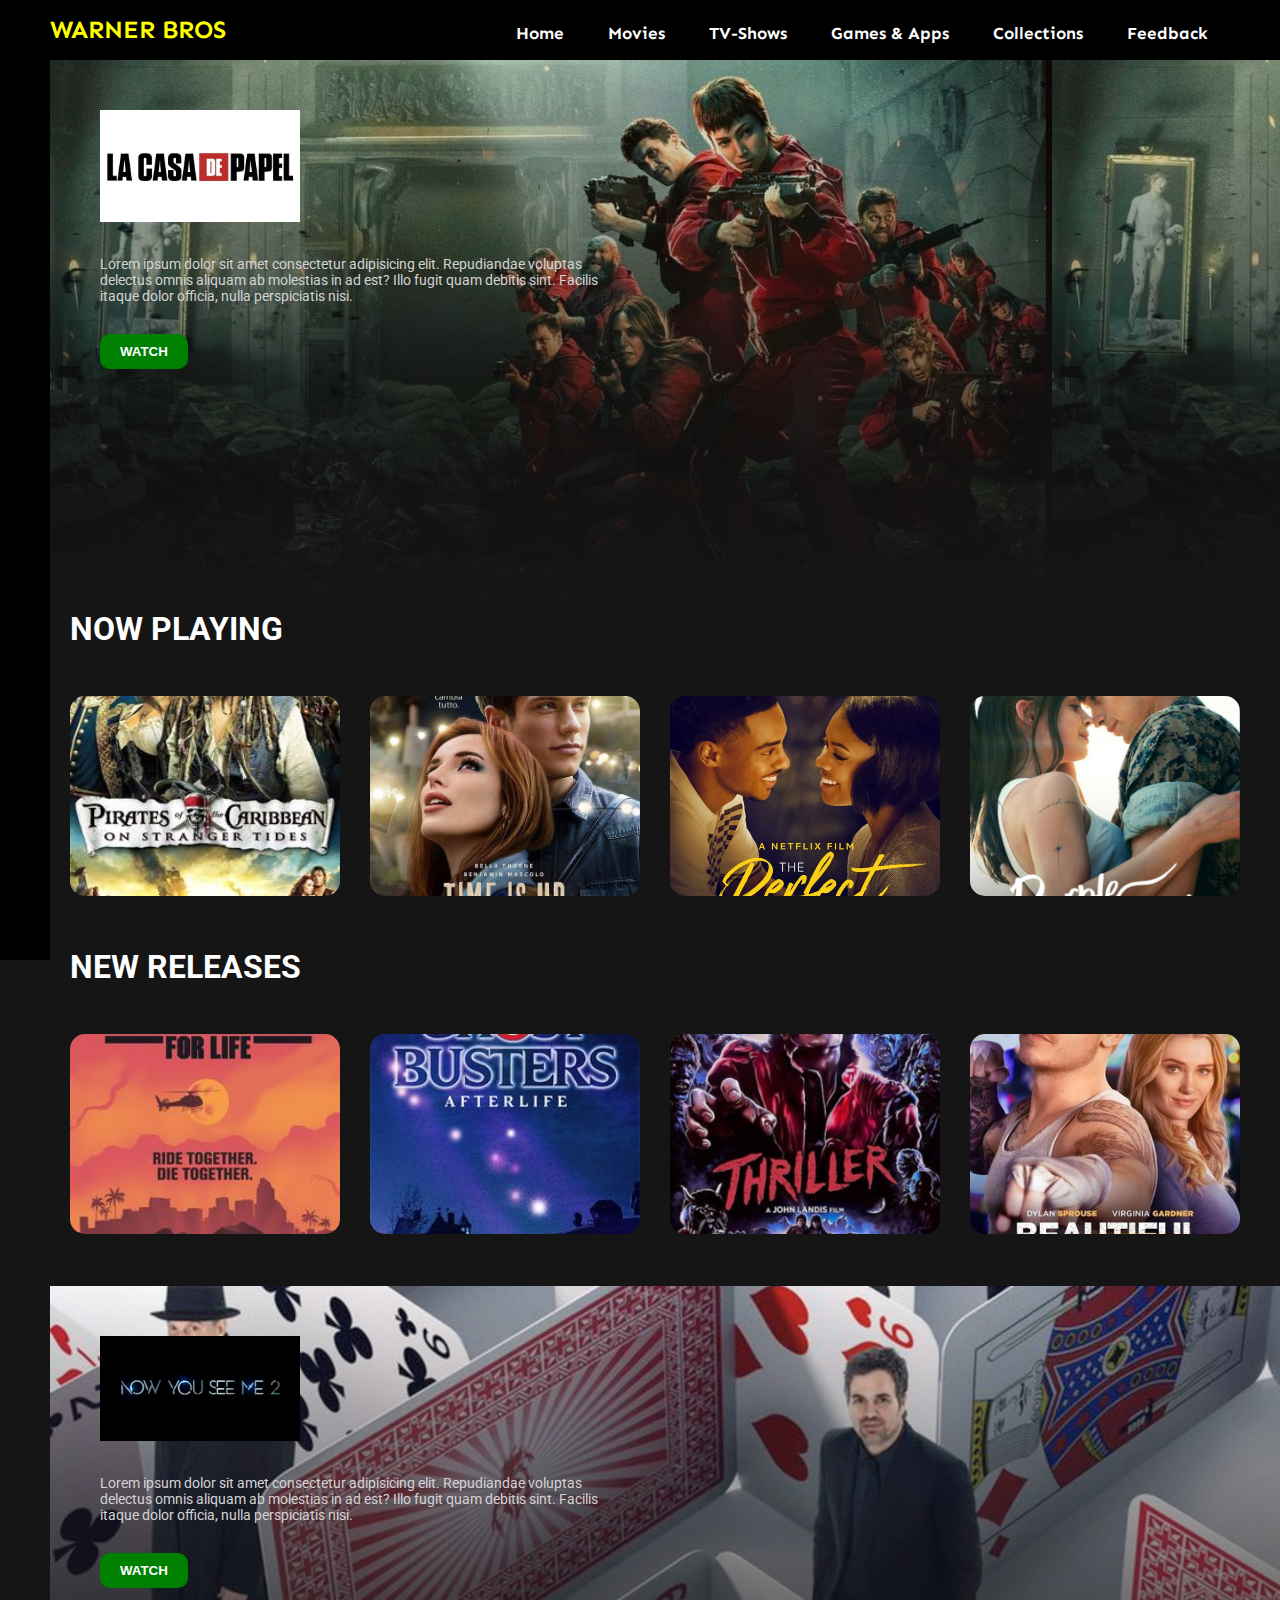
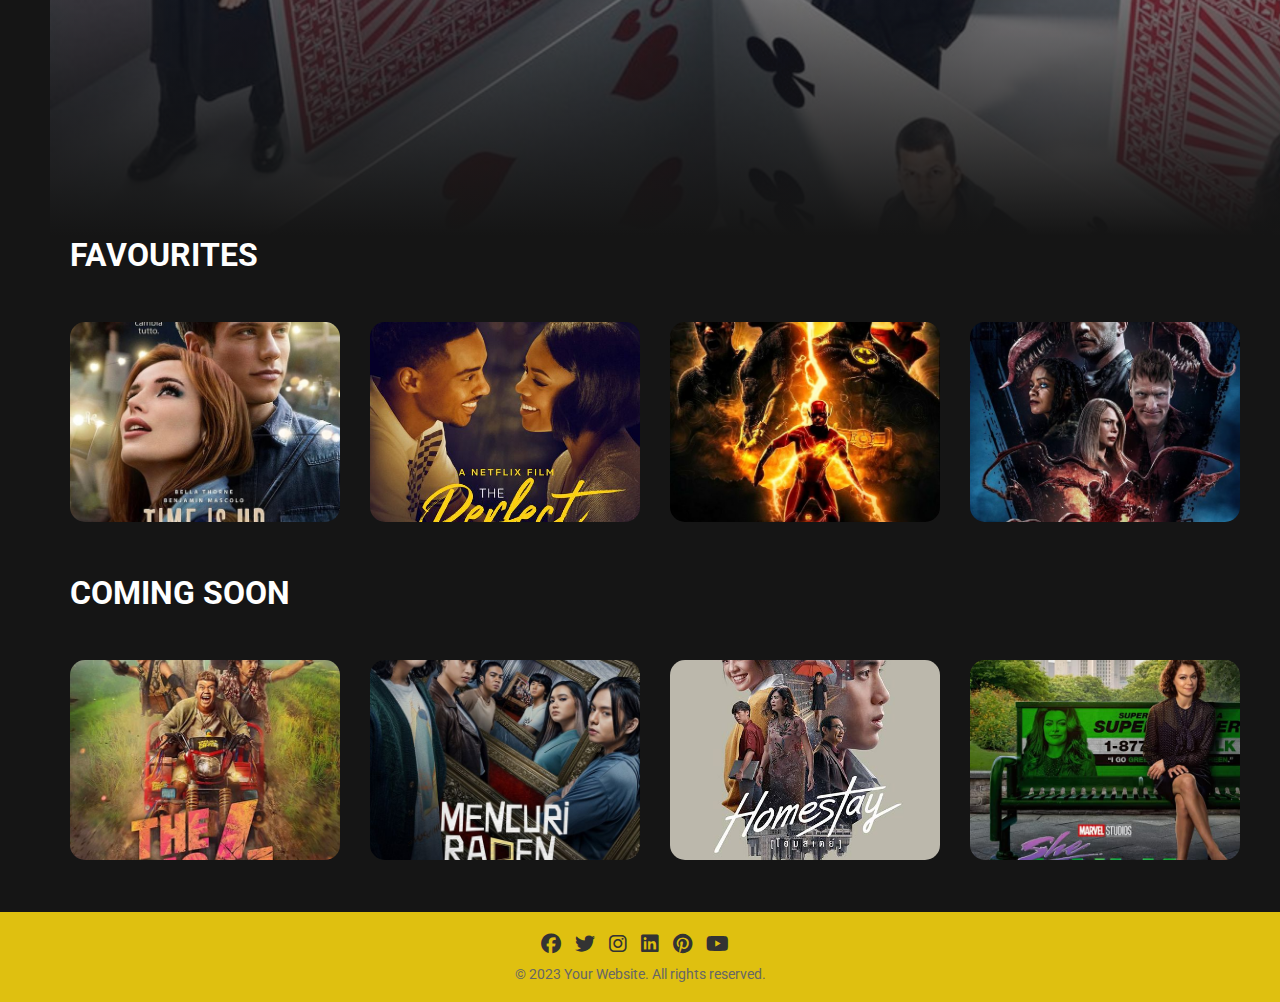
<file: index.html>
<!DOCTYPE html>
<html lang="en">

<head>
    <meta charset="UTF-8">
    <meta http-equiv="X-UA-Compatible" content="IE=edge">
    <meta name="viewport" content="width=device-width, initial-scale=1.0">
    <link rel="stylesheet" href="style.css">
    <link 
        href="https://fonts.googleapis.com/css2?family=Roboto:wght@100;300;400;500;700&family=Sen:wght@400;700;800&display=swap" 
        rel="stylesheet">
        <link rel="stylesheet" href="https://cdnjs.cloudflare.com/ajax/libs/font-awesome/6.4.0/css/all.min.css">
    <link rel="icon" href="images/LOGO.jpg">
    <title>WarnerBros.com/home</title>
</head>

<body>
    <header>
    <div class="navbar">
        <div class="navbar-container">
            <div class="logo-container">
               <a class="logo-link" href="index.html">
                <h1 class="logo">Warner Bros</h1>
               </a>
            </div>
            <div class="menu-container">
                <ul class="menu-list">
                    <li class="menu-list-item active"><a href="index.html">Home</a></li>
                    <li class="menu-list-item"><a href="movies.html">Movies</a></li>
                    <li class="menu-list-item"><a href="tv-shows.html">TV-Shows</a></li>
                    <li class="menu-list-item"><a href="games & Apps.html">Games & Apps</a></li>
                    <li class="menu-list-item"><a href="collections.html">Collections</a></li>
                    <li class="menu-list-item"><a href="feedback.html">Feedback</a></li>
                </ul>
            </div>
        </div>
    </div>
    </header>
<div class="sidebar"></div>
    <div class="container">
        <div class="content-container">
            <div class="featured-content"
            style="background: linear-gradient(to bottom, rgba(0,0,0,0), #151515), url('images/F1.jpeg');">
                <img class="featured-title" src="images/F1.1.jpg" alt="">
                <p class="featured-desc">Lorem ipsum dolor sit amet consectetur adipisicing elit. Repudiandae 
                 voluptas delectus omnis aliquam ab molestias in ad est? Illo fugit quam debitis sint. Facilis
                 itaque dolor officia, nulla perspiciatis nisi.</p>
             <button class="featured-button">WATCH</button>
            </div>
            <div class="movie-list-container">
                <h1 class="movie-list-title">NOW PLAYING</h1>
                <div class="movie-list-wrapper">
                    <div class="movie-list">
                        <div class="movie-list-item">
                            <img class="movie-list-item-img" src="images/1.jpg" alt="">
                            <span class="movie-list-item-title">Pirates of the Caribbean: On Stranger Tides</span>
                            <p class="movie-list-item-desc"> Lorem ipsum dolor sit amet consectetur adipisicing
                                 elit. Recusandae ab nobis accusamus libero ipsa? Labore dolorum excepturi doloremque.</p>
                            <button class="movie-list-item-button">Watch</button>
                        </div>
                        <div class="movie-list-item">
                            <img class="movie-list-item-img" src="images/2.jpg" alt="">
                            <span class="movie-list-item-title">Time Is Up</span>
                            <p class="movie-list-item-desc"> Lorem ipsum dolor sit amet consectetur adipisicing
                             elit. Recusandae ab nobis accusamus libero ipsa? Labore dolorum excepturi doloremque.</p>
                            <button class="movie-list-item-button">Watch</button>
                        </div>
                        <div class="movie-list-item">
                            <img class="movie-list-item-img" src="images/3.jpg" alt="">
                            <span class="movie-list-item-title">The Little Mermaid</span>
                            <p class="movie-list-item-desc"> Lorem ipsum dolor sit amet consectetur adipisicing
                             elit. Recusandae ab nobis accusamus libero ipsa? Labore dolorum excepturi doloremque.</p>
                            <button class="movie-list-item-button">Watch</button>
                        </div>
                        <div class="movie-list-item">
                            <img class="movie-list-item-img" src="images/4.jpg" alt="">
                            <span class="movie-list-item-title">KONG: Skull Island</span>
                            <p class="movie-list-item-desc"> Lorem ipsum dolor sit amet consectetur adipisicing
                             elit. Recusandae ab nobis accusamus libero ipsa? Labore dolorum excepturi doloremque.</p>
                            <button class="movie-list-item-button">Watch</button> 
                        </div>
                        <div class="movie-list-item">
                            <img class="movie-list-item-img" src="images/5.jpg" alt="">
                            <span class="movie-list-item-title">Jumanji: The Next Level</span>
                            <p class="movie-list-item-desc"> Lorem ipsum dolor sit amet consectetur adipisicing
                             elit. Recusandae ab nobis accusamus libero ipsa? Labore dolorum excepturi doloremque.</p>
                            <button class="movie-list-item-button">Watch</button>
                        </div>
                        <div class="movie-list-item">
                            <img class="movie-list-item-img" src="images/6.jpg" alt="">
                            <span class="movie-list-item-title">Pirates of the Caribbean: On Stranger Tides</span>
                            <p class="movie-list-item-desc"> Lorem ipsum dolor sit amet consectetur adipisicing
                             elit. Recusandae ab nobis accusamus libero ipsa? Labore dolorum excepturi doloremque.</p>
                            <button class="movie-list-item-button">Watch</button>
                        </div>
                        <div class="movie-list-item">
                            <img class="movie-list-item-img" src="images/7.jpg" alt="">
                            <span class="movie-list-item-title">Isn't It Romantic</span>
                            <p class="movie-list-item-desc"> Lorem ipsum dolor sit amet consectetur adipisicing
                                 elit. Recusandae ab nobis accusamus libero ipsa? Labore dolorum excepturi doloremque.</p>
                            <button class="movie-list-item-button">Watch</button>
                        </div>
                    </div>
                </div>
            </div>
                <div class="movie-list-container">
                    <h1 class="movie-list-title">NEW RELEASES</h1>
                    <div class="movie-list-wrapper">
                        <div class="movie-list">
                          <div class="movie-list-item">
                            <img class="movie-list-item-img" src="images/8.jpg" alt="">
                            <span class="movie-list-item-title">Pirates of the Caribbean: On Stranger Tides</span>
                            <p class="movie-list-item-desc"> Lorem ipsum dolor sit amet consectetur adipisicing
                               elit. Recusandae ab nobis accusamus libero ipsa? Labore dolorum excepturi doloremque.</p>
                            <button class="movie-list-item-button">Watch</button>
                        </div>
                        <div class="movie-list-item">
                            <img class="movie-list-item-img" src="images/9.jpg" alt="">
                            <span class="movie-list-item-title">Pirates of the Caribbean: On Stranger Tides</span>
                            <p class="movie-list-item-desc"> Lorem ipsum dolor sit amet consectetur adipisicing
                             elit. Recusandae ab nobis accusamus libero ipsa? Labore dolorum excepturi doloremque.</p>
                            <button class="movie-list-item-button">Watch</button>
                        </div>
                        <div class="movie-list-item">
                            <img class="movie-list-item-img" src="images/10.jpg" alt="">
                            <span class="movie-list-item-title">Pirates of the Caribbean: On Stranger Tides</span>
                            <p class="movie-list-item-desc"> Lorem ipsum dolor sit amet consectetur adipisicing
                             elit. Recusandae ab nobis accusamus libero ipsa? Labore dolorum excepturi doloremque.</p>
                            <button class="movie-list-item-button">Watch</button> 
                        </div>
                        <div class="movie-list-item">
                            <img class="movie-list-item-img" src="images/11.jpg" alt="">
                            <span class="movie-list-item-title">Pirates of the Caribbean: On Stranger Tides</span>
                            <p class="movie-list-item-desc"> Lorem ipsum dolor sit amet consectetur adipisicing
                             elit. Recusandae ab nobis accusamus libero ipsa? Labore dolorum excepturi doloremque.</p>
                            <button class="movie-list-item-button">Watch</button>
                        </div>
                        <div class="movie-list-item">
                            <img class="movie-list-item-img" src="images/12.jpg" alt="">
                            <span class="movie-list-item-title">Pirates of the Caribbean: On Stranger Tides</span>
                            <p class="movie-list-item-desc"> Lorem ipsum dolor sit amet consectetur adipisicing
                             elit. Recusandae ab nobis accusamus libero ipsa? Labore dolorum excepturi doloremque.</p>
                            <button class="movie-list-item-button">Watch</button>
                        </div>
                        <div class="movie-list-item">
                            <img class="movie-list-item-img" src="images/1.jpg" alt="">
                            <span class="movie-list-item-title">Pirates of the Caribbean: On Stranger Tides</span>
                            <p class="movie-list-item-desc">Lorem ipsum dolor sit amet consectetur adipisicing elit. At
                                hic fugit similique accusantium.</p>
                            <button class="movie-list-item-button">Watch</button>
                        </div>
                    </div>
            
                </div>
            </div>
            <div class="featured-content"
                style="background: linear-gradient(to bottom, rgba(0,0,0,0), #151515), url('images/F2.jpg');">
                 <img class="featured-title" src="images/F2.1.jpeg" alt="">
                 <p class="featured-desc">Lorem ipsum dolor sit amet consectetur adipisicing elit. Repudiandae 
                    voluptas delectus omnis aliquam ab molestias in ad est? Illo fugit quam debitis sint. Facilis
                     itaque dolor officia, nulla perspiciatis nisi.</p>
                     <button class="featured-button">WATCH</button>
                </div>
            <div class="movie-list-container">
                <h1 class="movie-list-title">FAVOURITES</h1>
                <div class="movie-list-wrapper">
                    <div class="movie-list">
                        <div class="movie-list-item">
                            <img class="movie-list-item-img" src="images/2.jpg" alt="">
                            <span class="movie-list-item-title">Pirates of the Caribbean: On Stranger Tides</span>
                            <p class="movie-list-item-desc"> Lorem ipsum dolor sit amet consectetur adipisicing
                                 elit. Recusandae ab nobis accusamus libero ipsa? Labore dolorum excepturi doloremque.</p>
                            <button class="movie-list-item-button">Watch</button>
                        </div>
                        <div class="movie-list-item">
                            <img class="movie-list-item-img" src="images/3.jpg" alt="">
                            <span class="movie-list-item-title">Pirates of the Caribbean: On Stranger Tides</span>
                            <p class="movie-list-item-desc"> Lorem ipsum dolor sit amet consectetur adipisicing
                             elit. Recusandae ab nobis accusamus libero ipsa? Labore dolorum excepturi doloremque.</p>
                            <button class="movie-list-item-button">Watch</button>
                        </div>
                        <div class="movie-list-item">
                            <img class="movie-list-item-img" src="images/13.jpg" alt="">
                            <span class="movie-list-item-title">Pirates of the Caribbean: On Stranger Tides</span>
                            <p class="movie-list-item-desc"> Lorem ipsum dolor sit amet consectetur adipisicing
                             elit. Recusandae ab nobis accusamus libero ipsa? Labore dolorum excepturi doloremque.</p>
                            <button class="movie-list-item-button">Watch</button>
                        </div>
                        <div class="movie-list-item">
                            <img class="movie-list-item-img" src="images/14.jpg" alt="">
                            <span class="movie-list-item-title">Pirates of the Caribbean: On Stranger Tides</span>
                            <p class="movie-list-item-desc"> Lorem ipsum dolor sit amet consectetur adipisicing
                             elit. Recusandae ab nobis accusamus libero ipsa? Labore dolorum excepturi doloremque.</p>
                            <button class="movie-list-item-button">Watch</button> 
                        </div>
                        <div class="movie-list-item">
                            <img class="movie-list-item-img" src="images/15.jpg" alt="">
                            <span class="movie-list-item-title">Pirates of the Caribbean: On Stranger Tides</span>
                            <p class="movie-list-item-desc"> Lorem ipsum dolor sit amet consectetur adipisicing
                             elit. Recusandae ab nobis accusamus libero ipsa? Labore dolorum excepturi doloremque.</p>
                            <button class="movie-list-item-button">Watch</button>
                        </div>
                        <div class="movie-list-item">
                            <img class="movie-list-item-img" src="images/16.jpg" alt="">
                            <span class="movie-list-item-title">Pirates of the Caribbean: On Stranger Tides</span>
                            <p class="movie-list-item-desc"> Lorem ipsum dolor sit amet consectetur adipisicing
                             elit. Recusandae ab nobis accusamus libero ipsa? Labore dolorum excepturi doloremque.</p>
                            <button class="movie-list-item-button">Watch</button>
                        </div>
                    </div>
            
                </div>
            </div>
            <div class="movie-list-container">
                <h1 class="movie-list-title">COMING SOON</h1>
                <div class="movie-list-wrapper">
                    <div class="movie-list">
                        <div class="movie-list-item">
                            <img class="movie-list-item-img" src="images/17.jpg" alt="">
                            <span class="movie-list-item-title">Pirates of the Caribbean: On Stranger Tides</span>
                            <p class="movie-list-item-desc"> Lorem ipsum dolor sit amet consectetur adipisicing
                                 elit. Recusandae ab nobis accusamus libero ipsa? Labore dolorum excepturi doloremque.</p>
                            <button class="movie-list-item-button">Watch</button>
                        </div>
                        <div class="movie-list-item">
                            <img class="movie-list-item-img" src="images/18.jpg" alt="">
                            <span class="movie-list-item-title">Pirates of the Caribbean: On Stranger Tides</span>
                            <p class="movie-list-item-desc"> Lorem ipsum dolor sit amet consectetur adipisicing
                             elit. Recusandae ab nobis accusamus libero ipsa? Labore dolorum excepturi doloremque.</p>
                            <button class="movie-list-item-button">Watch</button>
                        </div>
                        <div class="movie-list-item">
                            <img class="movie-list-item-img" src="images/19.jpg" alt="">
                            <span class="movie-list-item-title">Pirates of the Caribbean: On Stranger Tides</span>
                            <p class="movie-list-item-desc"> Lorem ipsum dolor sit amet consectetur adipisicing
                             elit. Recusandae ab nobis accusamus libero ipsa? Labore dolorum excepturi doloremque.</p>
                            <button class="movie-list-item-button">Watch</button>
                        </div>
                        <div class="movie-list-item">
                            <img class="movie-list-item-img" src="images/16.jpg" alt="">
                            <span class="movie-list-item-title">Pirates of the Caribbean: On Stranger Tides</span>
                            <p class="movie-list-item-desc"> Lorem ipsum dolor sit amet consectetur adipisicing
                             elit. Recusandae ab nobis accusamus libero ipsa? Labore dolorum excepturi doloremque.</p>
                            <button class="movie-list-item-button">Watch</button> 
                        </div>
                        <div class="movie-list-item">
                            <img class="movie-list-item-img" src="images/1.jpg" alt="">
                            <span class="movie-list-item-title">Pirates of the Caribbean: On Stranger Tides</span>
                            <p class="movie-list-item-desc"> Lorem ipsum dolor sit amet consectetur adipisicing
                             elit. Recusandae ab nobis accusamus libero ipsa? Labore dolorum excepturi doloremque.</p>
                            <button class="movie-list-item-button">Watch</button>
                        </div>
                    </div>
            
                </div>
            </div>
        </div>
    </div>
</body>
<footer>
      <div class="social-links">
        <a href="https://www.facebook.com/WarnerBros" target="_blank"><i class="fab fa-facebook"></i></a>
        <a href="https://twitter.com/WarnerBros" target="_blank"><i class="fab fa-twitter"></i></a>
        <a href="https://www.instagram.com/WarnerBros" target="_blank"><i class="fab fa-instagram"></i></a>
        <a href="https://www.linkedin.com/in/YourProfile" target="_blank"><i class="fab fa-linkedin"></i></a>
        <a href="https://www.pinnterest.com/WarnerBros" target="_blank"><i class="fab fa-pinterest"></i></a>
        <a href="https://www.youtube.com/in/WarnerBros" target="_blank"><i class="fab fa-youtube"></i></a>
      </div>
      <p>&copy; 2023 Your Website. All rights reserved.</p>
    </div>
  </footer>
  
</html>
</file>
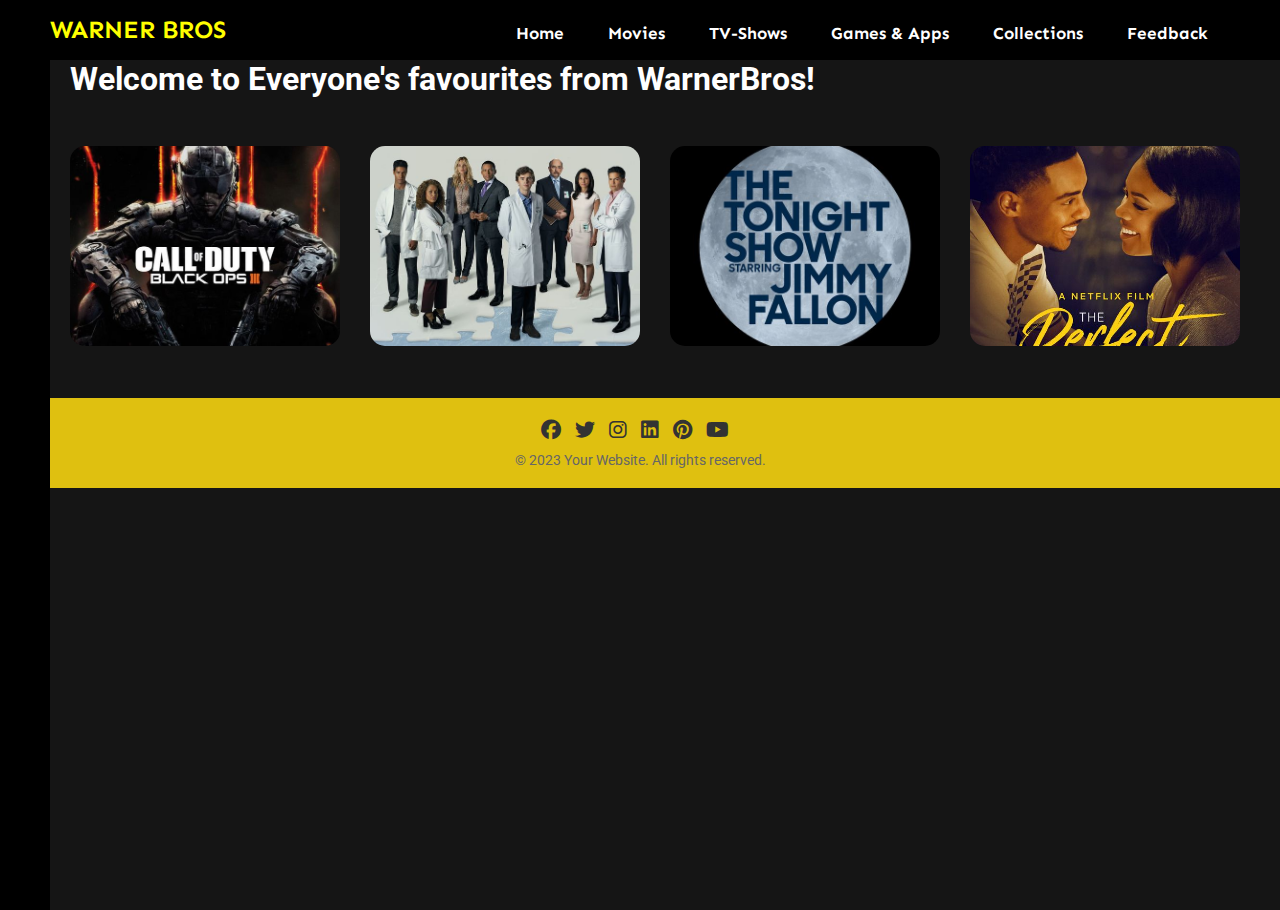
<file: collections.html>
<!DOCTYPE html>
<html lang="en">

<head>
    <meta charset="UTF-8">
    <meta http-equiv="X-UA-Compatible" content="IE=edge">
    <meta name="viewport" content="width=device-width, initial-scale=1.0">
    <link rel="stylesheet" href="style.css">
    <link 
        href="https://fonts.googleapis.com/css2?family=Roboto:wght@100;300;400;500;700&family=Sen:wght@400;700;800&display=swap" 
        rel="stylesheet">
        <link rel="stylesheet" href="https://cdnjs.cloudflare.com/ajax/libs/font-awesome/6.4.0/css/all.min.css">
    <link rel="icon" href="images/LOGO.jpg">
    <title>WarnerBros.com/collections</title>
</head>

<body>
    <header>
    <div class="navbar">
        <div class="navbar-container">
            <div class="logo-container">
               <a class="logo-link" href="index.html">
                <h1 class="logo">Warner Bros</h1>
               </a>
            </div>
            <div class="menu-container">
                <ul class="menu-list">
                    <li class="menu-list-item active"><a href="index.html">Home</a></li>
                    <li class="menu-list-item"><a href="movies.html">Movies</a></li>
                    <li class="menu-list-item"><a href="tv-shows.html">TV-Shows</a></li>
                    <li class="menu-list-item"><a href="games & Apps.html">Games & Apps</a></li>
                    <li class="menu-list-item"><a href="collections.html">Collections</a></li>
                    <li class="menu-list-item"><a href="feedback.html">Feedback</a></li>
                </ul>
            </div>
        </div>
    </div>
    </header>
<div class="sidebar"></div>

<div class="container">
    <div class="content-container">
        <div class="movie-list-container">
        <h1 class="movie-list-title">Welcome to Everyone's favourites from WarnerBros!</h1>
    <div class="movie-list-wrapper">
        <div class="movie-list">
            <div class="movie-list-item">
                <img class="movie-list-item-img" src="images/game1.jpg" alt="">
                <span class="movie-list-item-title">Call Of Duty:Black Ops 3</span>
                <p class="movie-list-item-desc"> Lorem ipsum dolor sit amet consectetur adipisicing
                     elit. Recusandae ab nobis accusamus libero ipsa? Labore dolorum excepturi doloremque.</p>
                <button class="movie-list-item-button">Watch</button>
            </div>
            <div class="movie-list-item">
                <img class="movie-list-item-img" src="images/med2.jpg" alt="">
                <span class="movie-list-item-title">The Good Doctor</span>
                <p class="movie-list-item-desc"> Lorem ipsum dolor sit amet consectetur adipisicing
                 elit. Recusandae ab nobis accusamus libero ipsa? Labore dolorum excepturi doloremque.</p>
                <button class="movie-list-item-button">Watch</button>
            </div>
            <div class="movie-list-item">
                <img class="movie-list-item-img" src="images/app3.jpg" alt="">
                <span class="movie-list-item-title">Disney Plus</span>
                <p class="movie-list-item-desc"> Lorem ipsum dolor sit amet consectetur adipisicing
                 elit. Recusandae ab nobis accusamus libero ipsa? Labore dolorum excepturi doloremque.</p>
                <button class="movie-list-item-button">Watch</button>
            </div>
            <div class="movie-list-item">
                <img class="movie-list-item-img" src="images/3.jpg" alt="">
                <span class="movie-list-item-title">The Perfect Find</span>
                     <p class="movie-list-item-desc"> Lorem ipsum dolor sit amet consectetur adipisicing
                         elit. Recusandae ab nobis accusamus libero ipsa? Labore dolorum excepturi doloremque.</p>
                    <button class="movie-list-item-button">Watch</button> 
            </div>
            <div class="movie-list-item">
                <img class="movie-list-item-img" src="images/game5.jpg" alt="">
                <span class="movie-list-item-title">Chess</span>
                <p class="movie-list-item-desc"> Lorem ipsum dolor sit amet consectetur adipisicing
                  elit. Recusandae ab nobis accusamus libero ipsa? Labore dolorum excepturi doloremque.</p>
                <button class="movie-list-item-button">Watch</button>
            </div>
        </div>
     </div>
    </div>
    </div>
</body>

<footer>
    <div class="social-links">
        <a href="https://www.facebook.com/WarnerBros" target="_blank"><i class="fab fa-facebook"></i></a>
        <a href="https://twitter.com/WarnerBros" target="_blank"><i class="fab fa-twitter"></i></a>
        <a href="https://www.instagram.com/WarnerBros" target="_blank"><i class="fab fa-instagram"></i></a>
        <a href="https://www.linkedin.com/in/YourProfile" target="_blank"><i class="fab fa-linkedin"></i></a>
        <a href="https://www.pinnterest.com/WarnerBros" target="_blank"><i class="fab fa-pinterest"></i></a>
        <a href="https://www.youtube.com/in/WarnerBros" target="_blank"><i class="fab fa-youtube"></i></a>
    </div>
      <p>&copy; 2023 Your Website. All rights reserved.</p>
</div>
</footer>

</html>
</file>
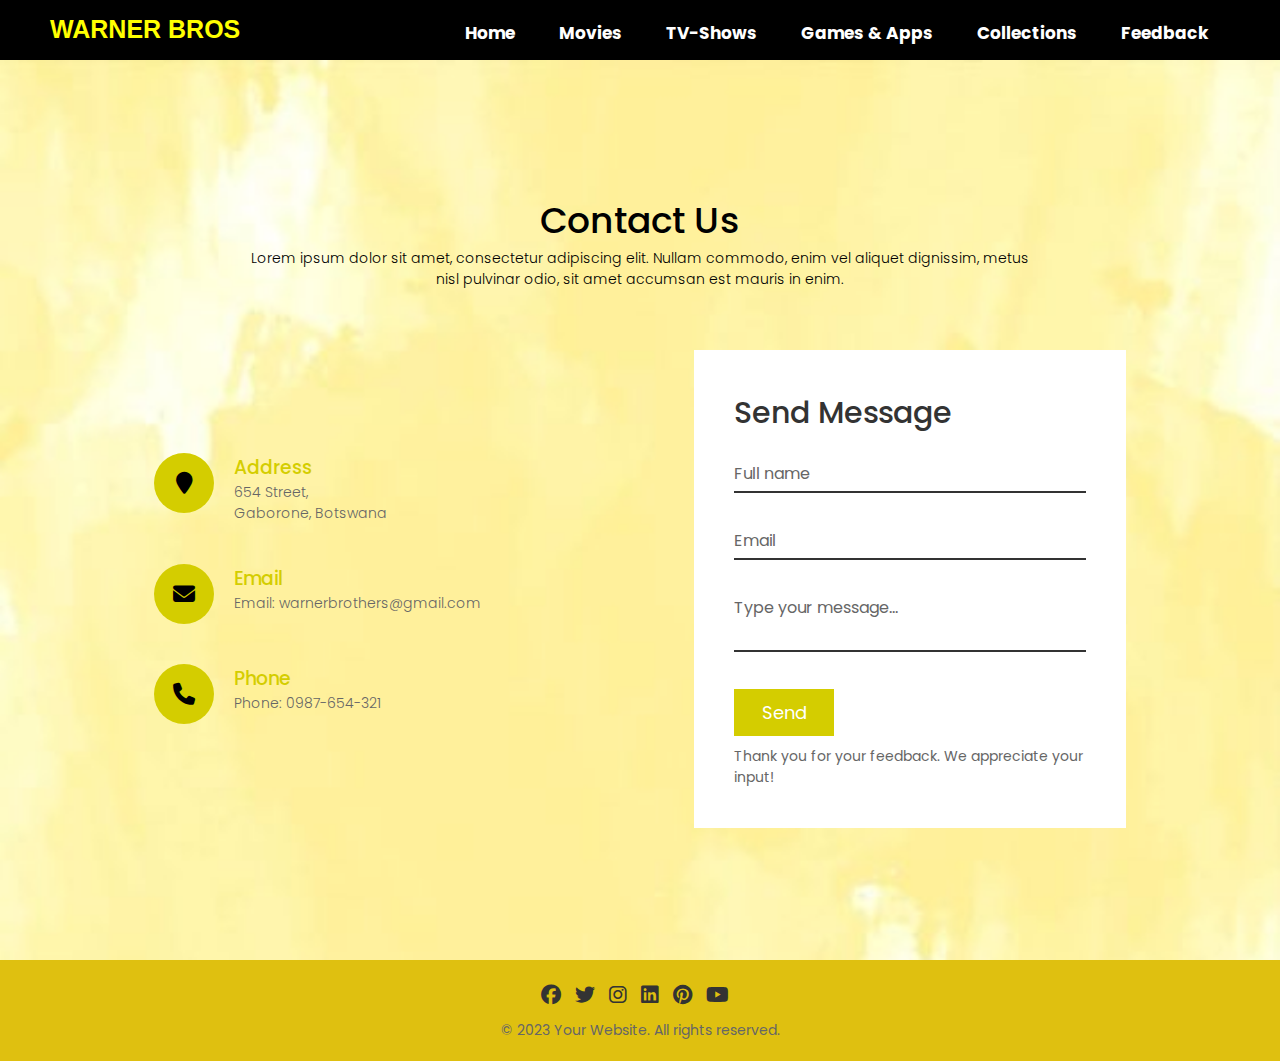
<file: feedback.html>
<!DOCTYPE html>
<html lang="en">
<head>
    <meta charset="UTF-8">
    <meta http-equiv="X-UA-Compatible" content="IE=edge">
    <meta name="viewport" content="width=device-width, initial-scale=1.0">
    <link rel="stylesheet" href="style.css">
    <link rel="stylesheet" href="https://cdnjs.cloudflare.com/ajax/libs/font-awesome/6.4.0/css/all.min.css">
    <link rel="icon" href="images/LOGO.jpg">
    <title>WarnerBros.com/Contact-Us-&-Feedback</title>
    
<style>
@import url('https://fonts.googleapis.com/css2?family=Poppins:wght200;300;400;500;600;700;800;900&display=swap');

*
{
    margin: 0;
    padding: o;
    box-sizing: border-box;
    font-family: 'Poppins', sans-serif;
}

.content {
    margin-bottom: 30px;
    color: black;
}

.contact {
    position: relative;
    min-height: 100vh;
    padding: 50px 100px;
    display: flex;
    justify-content: center;
    align-items: center;
    flex-direction: column;
    background: url(images/feedback.jpg);
    background-size: cover;
}

.contact .content {
    max-width: 800px;
    text-align: center;
}

.contact .content h2 {
    font-size: 36px;
    font-weight: 500;
    color: black;
}

.contact .content p {
    font-weight: 300;
    color: black;
}

.body-container {
    width: 100%;
    display: flex;
    justify-content: center;
    align-items: center;
    margin-top: 30px;
}

.body-container .contactInfo {
    width: 50%;
    display: flex;
    flex-direction: column;
}

.body-container .contactInfo .box {
    position: relative;
    padding: 20px 0;
    display: flex;
}

.body-container .contactInfo .box .icon {
    min-width: 60px;
    height: 60px;
    background: #d4cd00;
    display: flex;
    justify-content: center;
    align-items: center;
    border-radius: 50%;
    font-size: 22px;
}

.body-container .contactInfo .box .text {
    display: flex;
    margin-left: 20px;
    font-size: 16px;
    color: #fff;
    flex-direction: column;
    font-weight: 300;
}

.body-container .contactInfo .box .text h3 {
    font-weight: 500;
    color: #d4cd00;
}

.contactForm {
    width: 40%;
    padding: 40px;
    background: #fff;
}

.contactForm h2 {
    font-size: 30px;
    color: #333;
    font-weight: 500;
}

.contactForm .inputBox {
    position: relative;
    width: 100%;
    margin-top: 10px;
}

.contactForm .inputBox input,
.contactForm .inputBox textarea {
    width: 100%;
    padding: 5px 0;
    font-size: 16px;
    margin: 10px 0;
    border: none;
    border-bottom: 2px solid #333;
    outline: none;
    resize: none;
}

.contactForm .inputBox span {
    position: absolute;
    left: 0;
    padding: 5px 0;
    font-size: 16px;
    margin: 10px 0;
    pointer-events: none;
    transition: 0.5s;
    color: #666;
}

.contactForm .inputBox input:focus ~ span,
.contactForm .inputBox input:valid ~ span,
.contactForm .inputBox textarea:focus ~ span,
.contactForm .inputBox textarea:valid ~ span {
    color: #e91e63;
    font-size: 12px;
    transform: translateY(-20px);

}
.contactForm .inputBox input[type="submit"] {
    width: 100px;
    background: #d4cd00;
    color: #fff;
    border: none;
    cursor: pointer;
    padding: 10px;
    font-size: 18px;
}

@media (max-width: 991px) {
    .contact {
        padding: 50px;
    }
    .body-container {
        flex-direction: column;
    }
    .body-container .contactInfo {
        margin-bottom: 40px;
    }
    .body-container .contactInfo,
    .contactForm {
        width: 100%;
    }
}
    </style>



</head>
<body>
    <header>
    <div class="navbar">
        <div class="navbar-container">
            <div class="logo-container">
               <a class="logo-link" href="index.html">
                <h1 class="logo">Warner Bros</h1>
               </a>
            </div>
            <div class="menu-container">
                <ul class="menu-list">
                    <li class="menu-list-item active"><a href="index.html">Home</a></li>
                    <li class="menu-list-item"><a href="movies.html">Movies</a></li>
                    <li class="menu-list-item"><a href="tv-shows.html">TV-Shows</a></li>
                    <li class="menu-list-item"><a href="games & Apps.html">Games & Apps</a></li>
                    <li class="menu-list-item"><a href="collections.html">Collections</a></li>
                    <li class="menu-list-item"><a href="feedback.html">Feedback</a></li>
                </ul>
            </div>
        </div>
    </div>
    </header>
    <section class="contact">
        <div class="content">
            <h2>Contact Us</h2>
            <p>Lorem ipsum dolor sit amet, consectetur adipiscing elit. Nullam commodo, 
                  enim vel aliquet dignissim, metus nisl pulvinar odio, sit amet accumsan
                   est mauris in enim.</p>
        </div>
        <div class="body-container">
            <div class="contactInfo">
                <div class="box">
                    <div class="icon"><i class="fa fa-map-marker" aria-hidden="true"></i></div>
                    <div class="text">
                        <h3>Address</h3>
                        <p>654 Street,<br> Gaborone, Botswana<br></p>
                    </div>
                </div>
                <div class="box">
                    <div class="icon"><i class="fa fa-envelope" aria-hidden="true"></i></div>
                    <div class="text">
                        <h3>Email</h3>
                        <p>Email: warnerbrothers@gmail.com</p>
                    </div>
                </div>
                <div class="box">
                    <div class="icon"><i class="fa fa-phone" aria-hidden="true"></i></div>
                    <div class="text">
                        <h3>Phone</h3>
                        <p>Phone: 0987-654-321</p>
                    </div>
                </div>
            </div>
            <div class="contactForm">
                <form>
                    <h2>Send Message</h2>
                    <div class="inputBox">
                        <input type="text" name="" required="required">
                        <span>Full name</span>
                    </div>
                    <div class="inputBox">
                        <input type="text" name="" required="required">
                        <span>Email</span>
                    </div>
                    <div class="inputBox">
                        <textarea required="required"></textarea>
                        <span>Type your message...</span>
                    </div>
                    <div class="inputBox">
                        <input type="submit" name="" value="Send">
                    </div>
                    <p class="feedback-text">Thank you for your feedback. We appreciate your input!</p>
                </form>
            </div>
        </div>
    </section>            
</body>
<footer>
    <div class="social-links">
      <a href="https://www.facebook.com/WarnerBros" target="_blank"><i class="fab fa-facebook"></i></a>
      <a href="https://twitter.com/WarnerBros" target="_blank"><i class="fab fa-twitter"></i></a>
      <a href="https://www.instagram.com/WarnerBros" target="_blank"><i class="fab fa-instagram"></i></a>
      <a href="https://www.linkedin.com/in/YourProfile" target="_blank"><i class="fab fa-linkedin"></i></a>
      <a href="https://www.pinnterest.com/WarnerBros" target="_blank"><i class="fab fa-pinterest"></i></a>
      <a href="https://www.youtube.com/in/WarnerBros" target="_blank"><i class="fab fa-youtube"></i></a>
    </div>
    <p>&copy; 2023 Your Website. All rights reserved.</p>
  </div>
</footer>
</html>
</file>
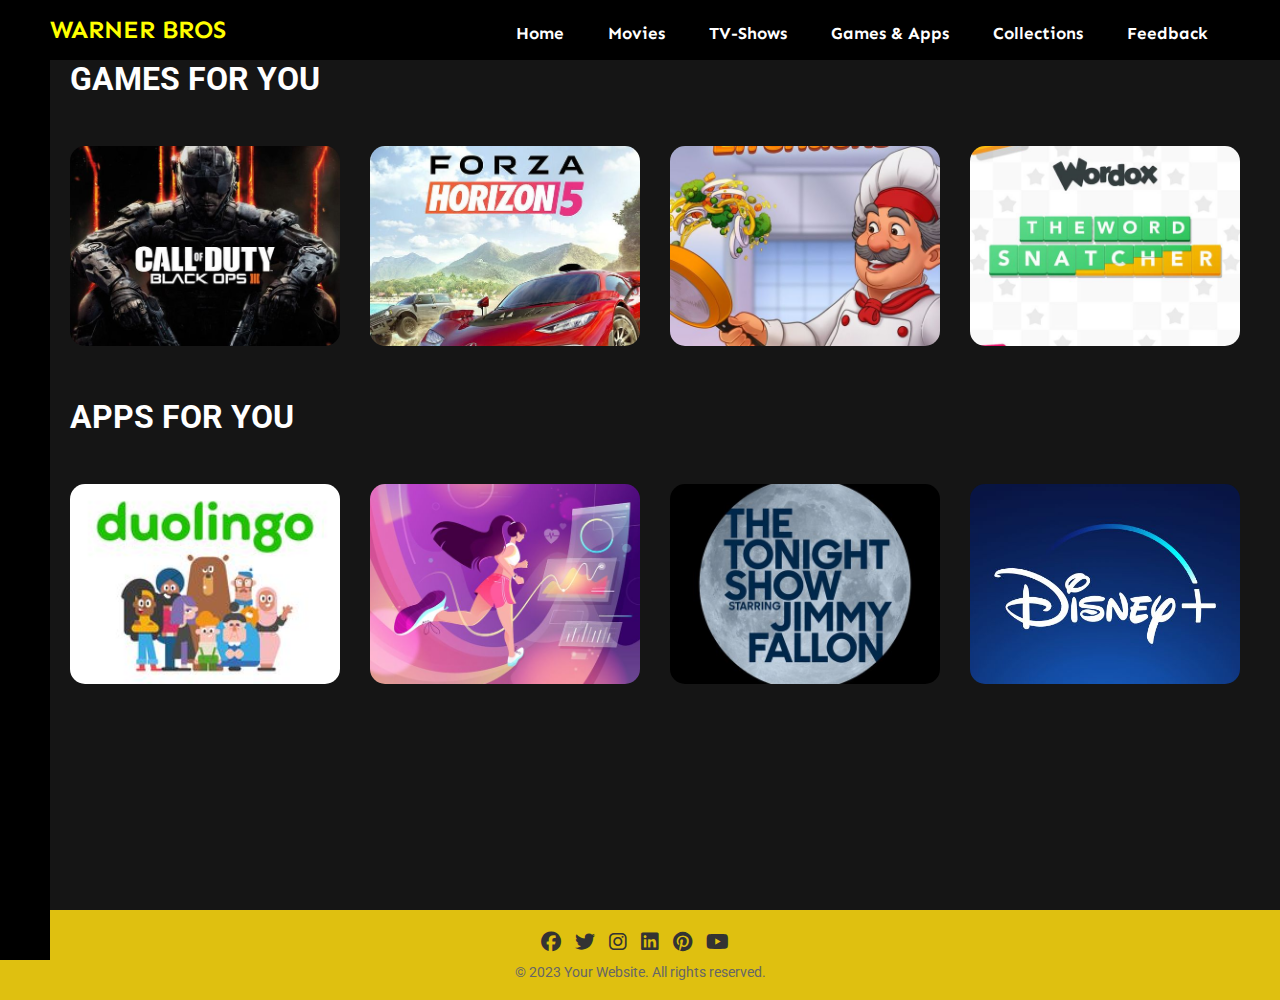
<file: games-apps.html>
<!DOCTYPE html>
<html lang="en">

<head>
    <meta charset="UTF-8">
    <meta http-equiv="X-UA-Compatible" content="IE=edge">
    <meta name="viewport" content="width=device-width, initial-scale=1.0">
    <link rel="stylesheet" href="style.css">
    <link 
        href="https://fonts.googleapis.com/css2?family=Roboto:wght@100;300;400;500;700&family=Sen:wght@400;700;800&display=swap" 
        rel="stylesheet">
        <link rel="stylesheet" href="https://cdnjs.cloudflare.com/ajax/libs/font-awesome/6.4.0/css/all.min.css">
    <link rel="icon" href="images/LOGO.jpg">
    <title>WarnerBros.com/games-apps</title>
</head>

<body>
    <header>
    <div class="navbar">
        <div class="navbar-container">
            <div class="logo-container">
               <a class="logo-link" href="index.html">
                <h1 class="logo">Warner Bros</h1>
               </a>
            </div>
            <div class="menu-container">
                <ul class="menu-list">
                    <li class="menu-list-item active"><a href="index.html">Home</a></li>
                    <li class="menu-list-item"><a href="movies.html">Movies</a></li>
                    <li class="menu-list-item"><a href="tv-shows.html">TV-Shows</a></li>
                    <li class="menu-list-item"><a href="games & Apps.html">Games & Apps</a></li>
                    <li class="menu-list-item"><a href="collections.html">Collections</a></li>
                    <li class="menu-list-item"><a href="feedback.html">Feedback</a></li>
                </ul>
            </div>
        </div>
    </div>
    </header>
    <div class="sidebar"></div>

<div class="container">
    <div class="content-container">
        <div class="movie-list-container">
            <h1 class="movie-list-title">GAMES FOR YOU</h1>
            <div class="movie-list-wrapper">
                <div class="movie-list">
                    <div class="movie-list-item">
                        <img class="movie-list-item-img" src="images/game1.jpg" alt="">
                        <span class="movie-list-item-title">Call Of Duty:Black Ops 3</span>
                        <p class="movie-list-item-desc"> Lorem ipsum dolor sit amet consectetur adipisicing
                             elit. Recusandae ab nobis accusamus libero ipsa? Labore dolorum excepturi doloremque.</p>
                        <button class="movie-list-item-button">Watch</button>
                    </div>
                    <div class="movie-list-item">
                        <img class="movie-list-item-img" src="images/game2.jpg" alt="">
                        <span class="movie-list-item-title">Forza Horizon 5</span>
                        <p class="movie-list-item-desc"> Lorem ipsum dolor sit amet consectetur adipisicing
                         elit. Recusandae ab nobis accusamus libero ipsa? Labore dolorum excepturi doloremque.</p>
                        <button class="movie-list-item-button">Watch</button>
                    </div>
                    <div class="movie-list-item">
                        <img class="movie-list-item-img" src="images/game3.jpg" alt="">
                        <span class="movie-list-item-title">Cooking Diary</span>
                        <p class="movie-list-item-desc"> Lorem ipsum dolor sit amet consectetur adipisicing
                         elit. Recusandae ab nobis accusamus libero ipsa? Labore dolorum excepturi doloremque.</p>
                        <button class="movie-list-item-button">Watch</button>
                    </div>
                    <div class="movie-list-item">
                        <img class="movie-list-item-img" src="images/game4.jpg" alt="">
                        <span class="movie-list-item-title">The Word Snatcher</span>
                             <p class="movie-list-item-desc"> Lorem ipsum dolor sit amet consectetur adipisicing
                                 elit. Recusandae ab nobis accusamus libero ipsa? Labore dolorum excepturi doloremque.</p>
                            <button class="movie-list-item-button">Watch</button> 
                    </div>
                    <div class="movie-list-item">
                        <img class="movie-list-item-img" src="images/game5.jpg" alt="">
                        <span class="movie-list-item-title">Chess</span>
                        <p class="movie-list-item-desc"> Lorem ipsum dolor sit amet consectetur adipisicing
                          elit. Recusandae ab nobis accusamus libero ipsa? Labore dolorum excepturi doloremque.</p>
                        <button class="movie-list-item-button">Watch</button>
                    </div>
                </div>
            </div>
         </div>
                <div class="movie-list-container">
                    <h1 class="movie-list-title">APPS FOR YOU</h1>
                    <div class="movie-list-wrapper">
                        <div class="movie-list">
                            <div class="movie-list-item">
                                <img class="movie-list-item-img" src="images/app1.jpg" alt="">
                                <span class="movie-list-item-title">Duolingo</span>
                                <p class="movie-list-item-desc"> Lorem ipsum dolor sit amet consectetur adipisicing
                                   elit. Recusandae ab nobis accusamus libero ipsa? Labore dolorum excepturi doloremque.</p>
                                <button class="movie-list-item-button">Watch</button>
                            </div>
                            <div class="movie-list-item">
                                <img class="movie-list-item-img" src="images/app2.jpg" alt="">
                                <span class="movie-list-item-title">Shakuro Fitness</span>
                                <p class="movie-list-item-desc"> Lorem ipsum dolor sit amet consectetur adipisicing
                                 elit. Recusandae ab nobis accusamus libero ipsa? Labore dolorum excepturi doloremque.</p>
                                <button class="movie-list-item-button">Watch</button>
                            </div>
                            <div class="movie-list-item">
                                <img class="movie-list-item-img" src="images/app3.jpg" alt="">
                                <span class="movie-list-item-title">immy Fallon</span>
                                <p class="movie-list-item-desc"> Lorem ipsum dolor sit amet consectetur adipisicing
                                 elit. Recusandae ab nobis accusamus libero ipsa? Labore dolorum excepturi doloremque.</p>
                                <button class="movie-list-item-button">Watch</button> 
                            </div>
                            <div class="movie-list-item">
                                <img class="movie-list-item-img" src="images/app4.jpg" alt="">
                                <span class="movie-list-item-title">Disney Plus</span>
                                <p class="movie-list-item-desc"> Lorem ipsum dolor sit amet consectetur adipisicing
                                 elit. Recusandae ab nobis accusamus libero ipsa? Labore dolorum excepturi doloremque.</p>
                                <button class="movie-list-item-button">Watch</button>
                            </div>
                            <div class="movie-list-item">
                                <img class="movie-list-item-img" src="images/app5.jpg" alt="">
                                <span class="movie-list-item-title">NBA Live Mobile</span>
                                <p class="movie-list-item-desc"> Lorem ipsum dolor sit amet consectetur adipisicing
                                 elit. Recusandae ab nobis accusamus libero ipsa? Labore dolorum excepturi doloremque.</p>
                                <button class="movie-list-item-button">Watch</button>
                            </div>
                        </div>
                    </div>
                </div>
            </div>
        </div>
        </body>
        
     <footer>
        <div class="social-links">
                <a href="https://www.facebook.com/WarnerBros" target="_blank"><i class="fab fa-facebook"></i></a>
                <a href="https://twitter.com/WarnerBros" target="_blank"><i class="fab fa-twitter"></i></a>
                <a href="https://www.instagram.com/WarnerBros" target="_blank"><i class="fab fa-instagram"></i></a>
                <a href="https://www.linkedin.com/in/YourProfile" target="_blank"><i class="fab fa-linkedin"></i></a>
                <a href="https://www.pinnterest.com/WarnerBros" target="_blank"><i class="fab fa-pinterest"></i></a>
                <a href="https://www.youtube.com/in/WarnerBros" target="_blank"><i class="fab fa-youtube"></i></a>
        </div>
                <p>&copy; 2023 Your Website. All rights reserved.</p>
    </div>
    </footer>
            
</html>
</file>
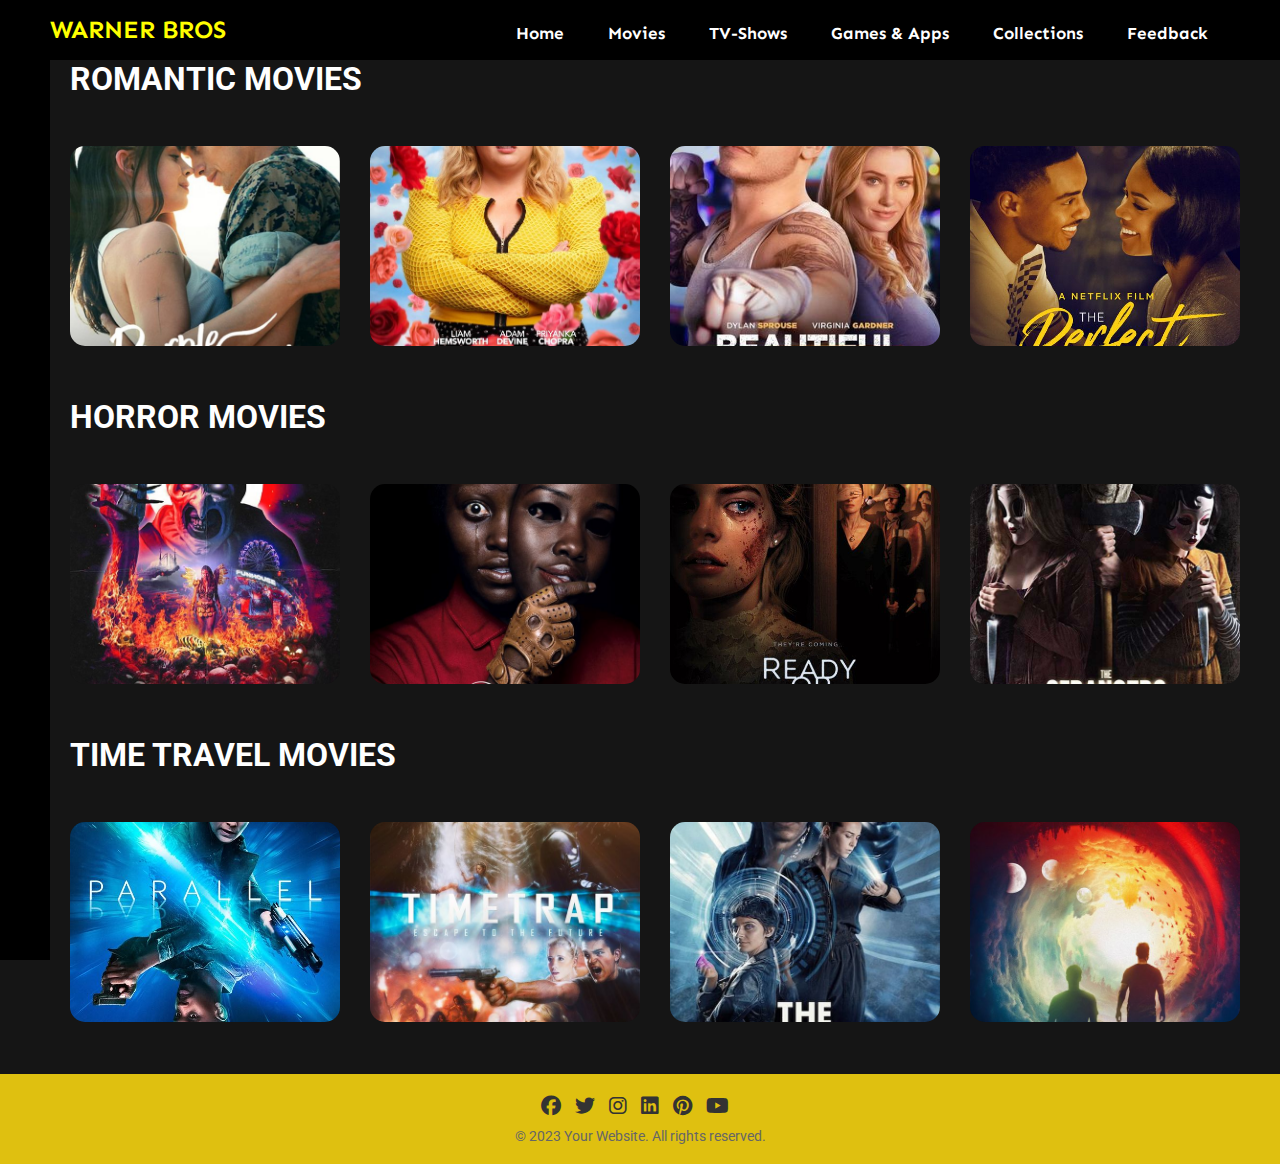
<file: movies.html>
<!DOCTYPE html>
<html lang="en">

<head>
    <meta charset="UTF-8">
    <meta http-equiv="X-UA-Compatible" content="IE=edge">
    <meta name="viewport" content="width=device-width, initial-scale=1.0">
    <link rel="stylesheet" href="style.css">
    <link 
        href="https://fonts.googleapis.com/css2?family=Roboto:wght@100;300;400;500;700&family=Sen:wght@400;700;800&display=swap" 
        rel="stylesheet">
        <link rel="stylesheet" href="https://cdnjs.cloudflare.com/ajax/libs/font-awesome/6.4.0/css/all.min.css">
    <link rel="icon" href="images/LOGO.jpg">
    <title>WarnerBros.com/movies</title>
</head>

<body>
    <header>
    <div class="navbar">
        <div class="navbar-container">
            <div class="logo-container">
               <a class="logo-link" href="index.html">
                <h1 class="logo">Warner Bros</h1>
               </a>
            </div>
            <div class="menu-container">
                <ul class="menu-list">
                    <li class="menu-list-item active"><a href="index.html">Home</a></li>
                    <li class="menu-list-item"><a href="movies.html">Movies</a></li>
                    <li class="menu-list-item"><a href="tv-shows.html">TV-Shows</a></li>
                    <li class="menu-list-item"><a href="games & Apps.html">Games & Apps</a></li>
                    <li class="menu-list-item"><a href="collections.html">Collections</a></li>
                    <li class="menu-list-item"><a href="feedback.html">Feedback</a></li>
                </ul>
            </div>
        </div>
    </div>
    </header>
<div class="sidebar"></div>

<div class="container">
    <div class="content-container">
        <div class="movie-list-container">
        <h1 class="movie-list-title">ROMANTIC MOVIES</h1>
    <div class="movie-list-wrapper">
        <div class="movie-list">
            <div class="movie-list-item">
                <img class="movie-list-item-img" src="images/4.jpg" alt="">
                <span class="movie-list-item-title">Purple Hearts</span>
                <p class="movie-list-item-desc"> Lorem ipsum dolor sit amet consectetur adipisicing
                     elit. Recusandae ab nobis accusamus libero ipsa? Labore dolorum excepturi doloremque.</p>
                <button class="movie-list-item-button">Watch</button>
            </div>
            <div class="movie-list-item">
                <img class="movie-list-item-img" src="images/7.jpg" alt="">
                <span class="movie-list-item-title">Isn't It Romantic</span>
                <p class="movie-list-item-desc"> Lorem ipsum dolor sit amet consectetur adipisicing
                 elit. Recusandae ab nobis accusamus libero ipsa? Labore dolorum excepturi doloremque.</p>
                <button class="movie-list-item-button">Watch</button>
            </div>
            <div class="movie-list-item">
                <img class="movie-list-item-img" src="images/11.jpg" alt="">
                <span class="movie-list-item-title">Beautiful Disaster</span>
                <p class="movie-list-item-desc"> Lorem ipsum dolor sit amet consectetur adipisicing
                 elit. Recusandae ab nobis accusamus libero ipsa? Labore dolorum excepturi doloremque.</p>
                <button class="movie-list-item-button">Watch</button>
            </div>
            <div class="movie-list-item">
                <img class="movie-list-item-img" src="images/3.jpg" alt="">
                <span class="movie-list-item-title">The Perfect Find</span>
                     <p class="movie-list-item-desc"> Lorem ipsum dolor sit amet consectetur adipisicing
                         elit. Recusandae ab nobis accusamus libero ipsa? Labore dolorum excepturi doloremque.</p>
                    <button class="movie-list-item-button">Watch</button> 
            </div>
            <div class="movie-list-item">
                <img class="movie-list-item-img" src="images/2.jpg" alt="">
                <span class="movie-list-item-title">Time Is Up</span>
                <p class="movie-list-item-desc"> Lorem ipsum dolor sit amet consectetur adipisicing
                  elit. Recusandae ab nobis accusamus libero ipsa? Labore dolorum excepturi doloremque.</p>
                <button class="movie-list-item-button">Watch</button>
            </div>
        </div>
    </div>
        </div>
            <div class="movie-list-container">
                <h1 class="movie-list-title">HORROR MOVIES</h1>
                <div class="movie-list-wrapper">
                    <div class="movie-list">
                      <div class="movie-list-item">
                        <img class="movie-list-item-img" src="images/6.jpg" alt="">
                        <span class="movie-list-item-title">Terrifier</span>
                        <p class="movie-list-item-desc"> Lorem ipsum dolor sit amet consectetur adipisicing
                           elit. Recusandae ab nobis accusamus libero ipsa? Labore dolorum excepturi doloremque.</p>
                        <button class="movie-list-item-button">Watch</button>
                    </div>
                    <div class="movie-list-item">
                        <img class="movie-list-item-img" src="images/hr1.jpg" alt="">
                        <span class="movie-list-item-title">US</span>
                        <p class="movie-list-item-desc"> Lorem ipsum dolor sit amet consectetur adipisicing
                         elit. Recusandae ab nobis accusamus libero ipsa? Labore dolorum excepturi doloremque.</p>
                        <button class="movie-list-item-button">Watch</button>
                    </div>
                    <div class="movie-list-item">
                        <img class="movie-list-item-img" src="images/hr2.jpg" alt="">
                        <span class="movie-list-item-title">Ready Or Not</span>
                        <p class="movie-list-item-desc"> Lorem ipsum dolor sit amet consectetur adipisicing
                         elit. Recusandae ab nobis accusamus libero ipsa? Labore dolorum excepturi doloremque.</p>
                        <button class="movie-list-item-button">Watch</button> 
                    </div>
                    <div class="movie-list-item">
                        <img class="movie-list-item-img" src="images/hr3.jpg" alt="">
                        <span class="movie-list-item-title">The Strangers: pREY at Night</span>
                        <p class="movie-list-item-desc"> Lorem ipsum dolor sit amet consectetur adipisicing
                         elit. Recusandae ab nobis accusamus libero ipsa? Labore dolorum excepturi doloremque.</p>
                        <button class="movie-list-item-button">Watch</button>
                    </div>
                    <div class="movie-list-item">
                        <img class="movie-list-item-img" src="images/hr4.jpg" alt="">
                        <span class="movie-list-item-title">Evil Dead Rise</span>
                        <p class="movie-list-item-desc"> Lorem ipsum dolor sit amet consectetur adipisicing
                         elit. Recusandae ab nobis accusamus libero ipsa? Labore dolorum excepturi doloremque.</p>
                        <button class="movie-list-item-button">Watch</button>
                    </div>
                </div>
            </div>
        </div>
            <div class="movie-list-container">
                <h1 class="movie-list-title">TIME TRAVEL MOVIES</h1>
                <div class="movie-list-wrapper">
                    <div class="movie-list">
                      <div class="movie-list-item">
                        <img class="movie-list-item-img" src="images/tt1.jpg" alt="">
                        <span class="movie-list-item-title">Parallel</span>
                        <p class="movie-list-item-desc"> Lorem ipsum dolor sit amet consectetur adipisicing
                           elit. Recusandae ab nobis accusamus libero ipsa? Labore dolorum excepturi doloremque.</p>
                        <button class="movie-list-item-button">Watch</button>
                    </div>
                    <div class="movie-list-item">
                        <img class="movie-list-item-img" src="images/tt2.jpg" alt="">
                        <span class="movie-list-item-title">Time Trap</span>
                        <p class="movie-list-item-desc"> Lorem ipsum dolor sit amet consectetur adipisicing
                         elit. Recusandae ab nobis accusamus libero ipsa? Labore dolorum excepturi doloremque.</p>
                        <button class="movie-list-item-button">Watch</button>
                    </div>
                    <div class="movie-list-item">
                        <img class="movie-list-item-img" src="images/tt3.jpg" alt="">
                        <span class="movie-list-item-title">The Tomorrow Job</span>
                        <p class="movie-list-item-desc"> Lorem ipsum dolor sit amet consectetur adipisicing
                         elit. Recusandae ab nobis accusamus libero ipsa? Labore dolorum excepturi doloremque.</p>
                        <button class="movie-list-item-button">Watch</button> 
                    </div>
                    <div class="movie-list-item">
                        <img class="movie-list-item-img" src="images/tt4.jpg" alt="">
                        <span class="movie-list-item-title">The Endless</span>
                        <p class="movie-list-item-desc"> Lorem ipsum dolor sit amet consectetur adipisicing
                         elit. Recusandae ab nobis accusamus libero ipsa? Labore dolorum excepturi doloremque.</p>
                        <button class="movie-list-item-button">Watch</button>
                    </div>
                    <div class="movie-list-item">
                        <img class="movie-list-item-img" src="images/tt5.jpg" alt="">
                        <span class="movie-list-item-title">Looper</span>
                        <p class="movie-list-item-desc"> Lorem ipsum dolor sit amet consectetur adipisicing
                         elit. Recusandae ab nobis accusamus libero ipsa? Labore dolorum excepturi doloremque.</p>
                        <button class="movie-list-item-button">Watch</button>
                    </div>
                </div>
            </div>
        </div>
    </div>
        
    </body>
    <footer>
          <div class="social-links">
            <a href="https://www.facebook.com/WarnerBros" target="_blank"><i class="fab fa-facebook"></i></a>
            <a href="https://twitter.com/WarnerBros" target="_blank"><i class="fab fa-twitter"></i></a>
            <a href="https://www.instagram.com/WarnerBros" target="_blank"><i class="fab fa-instagram"></i></a>
            <a href="https://www.linkedin.com/in/YourProfile" target="_blank"><i class="fab fa-linkedin"></i></a>
            <a href="https://www.pinnterest.com/WarnerBros" target="_blank"><i class="fab fa-pinterest"></i></a>
            <a href="https://www.youtube.com/in/WarnerBros" target="_blank"><i class="fab fa-youtube"></i></a>
          </div>
          <p>&copy; 2023 Your Website. All rights reserved.</p>
        </div>
    </footer>
      
</html>
</file>
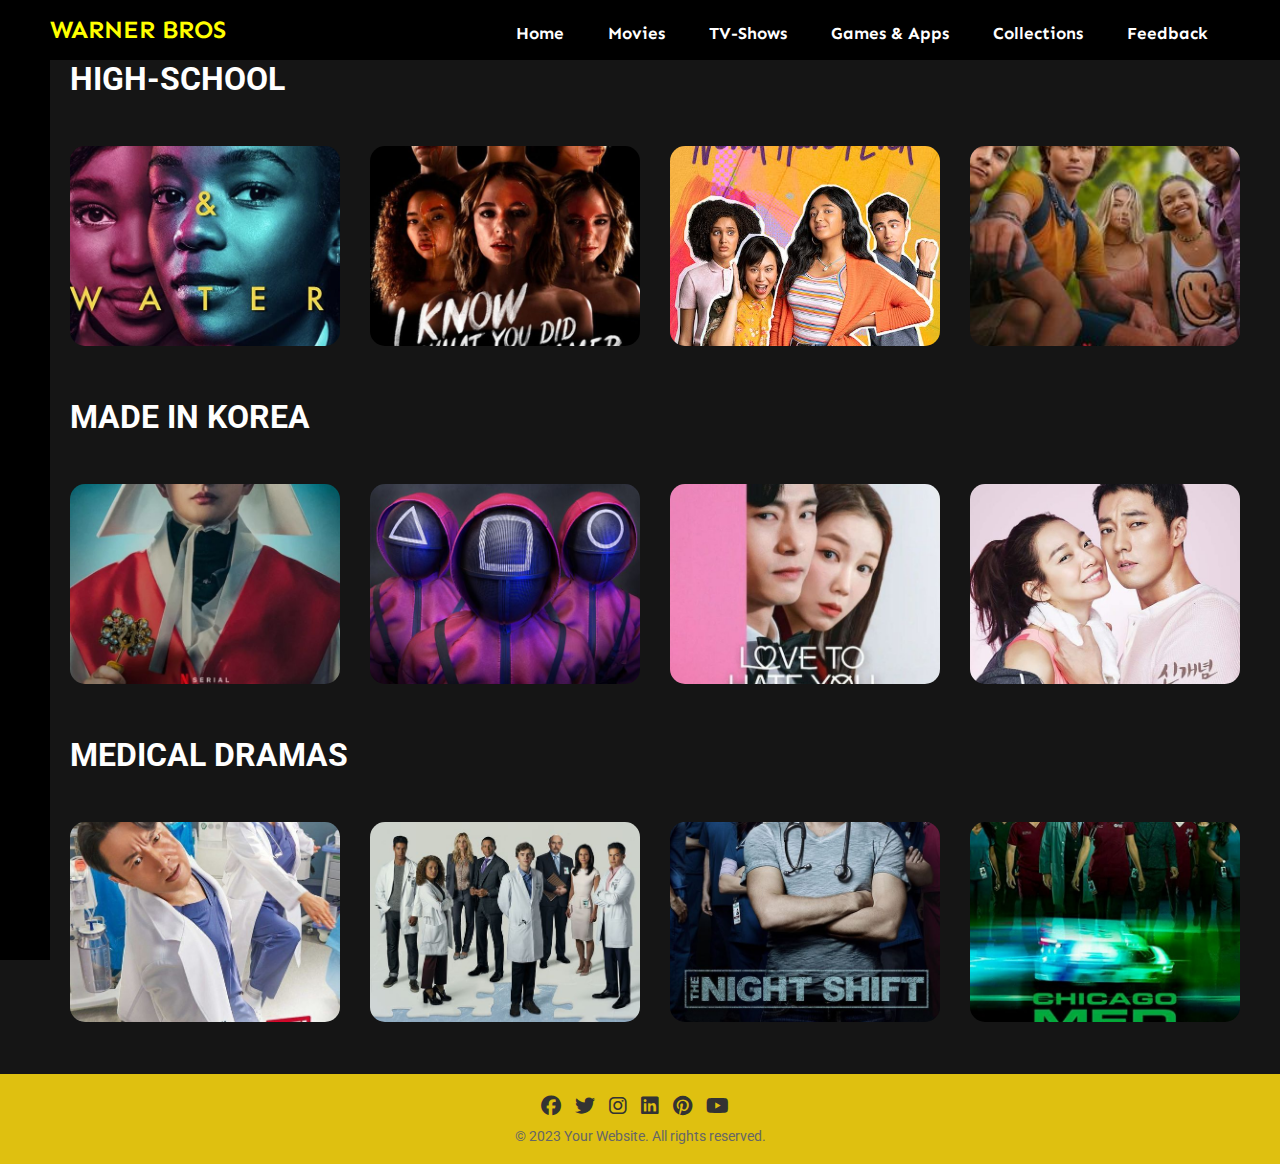
<file: tv-shows.html>
<!DOCTYPE html>
<html lang="en">

<head>
    <meta charset="UTF-8">
    <meta http-equiv="X-UA-Compatible" content="IE=edge">
    <meta name="viewport" content="width=device-width, initial-scale=1.0">
    <link rel="stylesheet" href="style.css">
    <link 
        href="https://fonts.googleapis.com/css2?family=Roboto:wght@100;300;400;500;700&family=Sen:wght@400;700;800&display=swap" 
        rel="stylesheet">
        <link rel="stylesheet" href="https://cdnjs.cloudflare.com/ajax/libs/font-awesome/6.4.0/css/all.min.css">
    <link rel="icon" href="images/LOGO.jpg">
    <title>WarnerBros.com/tv-shows</title>
</head>

<body>
    <header>
    <div class="navbar">
        <div class="navbar-container">
            <div class="logo-container">
               <a class="logo-link" href="index.html">
                <h1 class="logo">Warner Bros</h1>
               </a>
            </div>
            <div class="menu-container">
                <ul class="menu-list">
                    <li class="menu-list-item active"><a href="index.html">Home</a></li>
                    <li class="menu-list-item"><a href="movies.html">Movies</a></li>
                    <li class="menu-list-item"><a href="tv-shows.html">TV-Shows</a></li>
                    <li class="menu-list-item"><a href="games & Apps.html">Games & Apps</a></li>
                    <li class="menu-list-item"><a href="collections.html">Collections</a></li>
                    <li class="menu-list-item"><a href="feedback.html">Feedback</a></li>
                </ul>
            </div>
        </div>
    </div>
    </header>
<div class="sidebar"></div>

<div class="container">
    <div class="content-container">
        <div class="movie-list-container">
        <h1 class="movie-list-title">HIGH-SCHOOL</h1>
    <div class="movie-list-wrapper">
        <div class="movie-list">
            <div class="movie-list-item">
                <img class="movie-list-item-img" src="images/hs1.jpg" alt="">
                <span class="movie-list-item-title">Blood & Water</span>
                <p class="movie-list-item-desc"> Lorem ipsum dolor sit amet consectetur adipisicing
                     elit. Recusandae ab nobis accusamus libero ipsa? Labore dolorum excepturi doloremque.</p>
                <button class="movie-list-item-button">Watch</button>
            </div>
            <div class="movie-list-item">
                <img class="movie-list-item-img" src="images/hs2.jpg" alt="">
                <span class="movie-list-item-title">I Know What You Did Last Summer</span>
                <p class="movie-list-item-desc"> Lorem ipsum dolor sit amet consectetur adipisicing
                 elit. Recusandae ab nobis accusamus libero ipsa? Labore dolorum excepturi doloremque.</p>
                <button class="movie-list-item-button">Watch</button>
            </div>
            <div class="movie-list-item">
                <img class="movie-list-item-img" src="images/hs3.jpg" alt="">
                <span class="movie-list-item-title">Never Have I Ever</span>
                <p class="movie-list-item-desc"> Lorem ipsum dolor sit amet consectetur adipisicing
                 elit. Recusandae ab nobis accusamus libero ipsa? Labore dolorum excepturi doloremque.</p>
                <button class="movie-list-item-button">Watch</button>
            </div>
            <div class="movie-list-item">
                <img class="movie-list-item-img" src="images/hs4.jpg" alt="">
                <span class="movie-list-item-title">Outer Banks</span>
                     <p class="movie-list-item-desc"> Lorem ipsum dolor sit amet consectetur adipisicing
                         elit. Recusandae ab nobis accusamus libero ipsa? Labore dolorum excepturi doloremque.</p>
                    <button class="movie-list-item-button">Watch</button> 
            </div>
            <div class="movie-list-item">
                <img class="movie-list-item-img" src="images/hs5.jpg" alt="">
                <span class="movie-list-item-title">Boo Bitch</span>
                <p class="movie-list-item-desc"> Lorem ipsum dolor sit amet consectetur adipisicing
                  elit. Recusandae ab nobis accusamus libero ipsa? Labore dolorum excepturi doloremque.</p>
                <button class="movie-list-item-button">Watch</button>
            </div>
        </div>
    </div>
        </div>
            <div class="movie-list-container">
                <h1 class="movie-list-title">MADE IN KOREA</h1>
                <div class="movie-list-wrapper">
                    <div class="movie-list">
                      <div class="movie-list-item">
                        <img class="movie-list-item-img" src="images/kd1.jpg" alt="">
                        <span class="movie-list-item-title">Café Minamdang</span>
                        <p class="movie-list-item-desc"> Lorem ipsum dolor sit amet consectetur adipisicing
                           elit. Recusandae ab nobis accusamus libero ipsa? Labore dolorum excepturi doloremque.</p>
                        <button class="movie-list-item-button">Watch</button>
                    </div>
                    <div class="movie-list-item">
                        <img class="movie-list-item-img" src="images/kd2.jpg" alt="">
                        <span class="movie-list-item-title">Squid Game</span>
                        <p class="movie-list-item-desc"> Lorem ipsum dolor sit amet consectetur adipisicing
                         elit. Recusandae ab nobis accusamus libero ipsa? Labore dolorum excepturi doloremque.</p>
                        <button class="movie-list-item-button">Watch</button>
                    </div>
                    <div class="movie-list-item">
                        <img class="movie-list-item-img" src="images/kd3.jpg" alt="">
                        <span class="movie-list-item-title">Love to Hate You</span>
                        <p class="movie-list-item-desc"> Lorem ipsum dolor sit amet consectetur adipisicing
                         elit. Recusandae ab nobis accusamus libero ipsa? Labore dolorum excepturi doloremque.</p>
                        <button class="movie-list-item-button">Watch</button> 
                    </div>
                    <div class="movie-list-item">
                        <img class="movie-list-item-img" src="images/kd4.jpg" alt="">
                        <span class="movie-list-item-title">Oh My Venus</span>
                        <p class="movie-list-item-desc"> Lorem ipsum dolor sit amet consectetur adipisicing
                         elit. Recusandae ab nobis accusamus libero ipsa? Labore dolorum excepturi doloremque.</p>
                        <button class="movie-list-item-button">Watch</button>
                    </div>
                    <div class="movie-list-item">
                        <img class="movie-list-item-img" src="images/kd5.jpg" alt="">
                        <span class="movie-list-item-title">Business Proposal</span>
                        <p class="movie-list-item-desc"> Lorem ipsum dolor sit amet consectetur adipisicing
                         elit. Recusandae ab nobis accusamus libero ipsa? Labore dolorum excepturi doloremque.</p>
                        <button class="movie-list-item-button">Watch</button>
                    </div>
                </div>
            </div>
        </div>
            <div class="movie-list-container">
                <h1 class="movie-list-title">MEDICAL DRAMAS</h1>
                <div class="movie-list-wrapper">
                    <div class="movie-list">
                      <div class="movie-list-item">
                        <img class="movie-list-item-img" src="images/med1.jpg" alt="">
                        <span class="movie-list-item-title">Doctor Cha</span>
                        <p class="movie-list-item-desc"> Lorem ipsum dolor sit amet consectetur adipisicing
                           elit. Recusandae ab nobis accusamus libero ipsa? Labore dolorum excepturi doloremque.</p>
                        <button class="movie-list-item-button">Watch</button>
                    </div>
                    <div class="movie-list-item">
                        <img class="movie-list-item-img" src="images/med2.jpg" alt="">
                        <span class="movie-list-item-title">The Good Doctor</span>
                        <p class="movie-list-item-desc"> Lorem ipsum dolor sit amet consectetur adipisicing
                         elit. Recusandae ab nobis accusamus libero ipsa? Labore dolorum excepturi doloremque.</p>
                        <button class="movie-list-item-button">Watch</button>
                    </div>
                    <div class="movie-list-item">
                        <img class="movie-list-item-img" src="images/med3.jpg" alt="">
                        <span class="movie-list-item-title">The Night Shift</span>
                        <p class="movie-list-item-desc"> Lorem ipsum dolor sit amet consectetur adipisicing
                         elit. Recusandae ab nobis accusamus libero ipsa? Labore dolorum excepturi doloremque.</p>
                        <button class="movie-list-item-button">Watch</button> 
                    </div>
                    <div class="movie-list-item">
                        <img class="movie-list-item-img" src="images/med4.jpg" alt="">
                        <span class="movie-list-item-title">Chicago Med</span>
                        <p class="movie-list-item-desc"> Lorem ipsum dolor sit amet consectetur adipisicing
                         elit. Recusandae ab nobis accusamus libero ipsa? Labore dolorum excepturi doloremque.</p>
                        <button class="movie-list-item-button">Watch</button>
                    </div>
                    <div class="movie-list-item">
                        <img class="movie-list-item-img" src="images/med5.jpg" alt="">
                        <span class="movie-list-item-title">New Amsterdam</span>
                        <p class="movie-list-item-desc"> Lorem ipsum dolor sit amet consectetur adipisicing
                         elit. Recusandae ab nobis accusamus libero ipsa? Labore dolorum excepturi doloremque.</p>
                        <button class="movie-list-item-button">Watch</button>
                    </div>
                </div>
            </div>
        </div>
    </div>
    </body>
    <footer>
        <div class="social-links">
            <a href="https://www.facebook.com/WarnerBros" target="_blank"><i class="fab fa-facebook"></i></a>
            <a href="https://twitter.com/WarnerBros" target="_blank"><i class="fab fa-twitter"></i></a>
            <a href="https://www.instagram.com/WarnerBros" target="_blank"><i class="fab fa-instagram"></i></a>
            <a href="https://www.linkedin.com/in/YourProfile" target="_blank"><i class="fab fa-linkedin"></i></a>
            <a href="https://www.pinnterest.com/WarnerBros" target="_blank"><i class="fab fa-pinterest"></i></a>
            <a href="https://www.youtube.com/in/WarnerBros" target="_blank"><i class="fab fa-youtube"></i></a>
        </div>
          <p>&copy; 2023 Your Website. All rights reserved.</p>
    </div>
    </footer>
      
</html>
</file>
<file: style.css>
* {
    margin: 0;
}

body {
    font-family: "Roboto", sans-serif;
}

.navbar {
    width: 100%;
    height: 60px;
    background-color: black;
    position: sticky;
    top: 0
}

.navbar-container { 
    display: flex;
    align-items: center;
    padding: 0 50px;
    height: 100%;
    color: white;
    font-family: "Sen", sans-serif;
}

.logo-container {
    flex: 1;
}

.logo-link {
    display: inline-block;
    text-decoration: none;
    color: yellow;
    cursor: pointer;
}

.logo {
    position:relative;
    font-weight: 600;
    font-size: 25px;
    color: yellow;
    font-family: 'Sen', sans-serif;
    text-transform: uppercase;
}

.logo-link:hover {
    color: #ffe100;
}

.menu-container {
    position: relative;
    display: flex;

}

.menu-list {
    display: flex;
    list-style: none;
}

.menu-list-item {
    display: inline-block;
    color: white;
    font-weight: bold;
    margin-top: 5px;
}

.menu-list-item.active {
    font-weight: bold;
}

.menu-list-item a {
    text-decoration: none;
    color: white;
    padding: 15px 22px;
    text-decoration: none;
    font-size: 17px;
    transition: 0.34s;
}

.menu-list-item a:hover {
    color: #ffe100;
}

.sidebar {
    width: 50px;
    height: 100%;
    background-color: black;
    position: fixed;
    top: 0;
    display: flex;
    padding-top: 60px;
}

.container {
    background-color: #151515;
    min-height: calc(100vh - 50px);
    color: white;
}

.content-container {
    margin-left: 50px;
}

.featured-content {
    height: 50vh;
    padding: 50px;
}

.featured-title {
    width: 200px;
}

.featured-desc {
    width: 500px;
    color: lightgrey;
    margin: 30px 0;
}

.featured-button {
    background-color: green;
    color: white;
    padding: 10px 20px;
    border-radius: 10px;
    border: none;
    outline: none;
    font-weight: bold;
}

.movie-list-container {
    padding: 0 20px;
}

.movie-list-wrapper {
    position: relative; 
    overflow: hidden;
}

.movie-list {
    display: flex;
    align-items: center;
    height: 300px;
    transform: translateX(0);
}

.movie-list-item {
    margin-right: 30px;
    position: relative;
}

.movie-list-item:hover .movie-list-item-img {
    transform: scale(1.2);
    margin: 0 30px;
    opacity: 0.5;
}

.movie-list-item:hover .movie-list-item-title,
.movie-list-item:hover .movie-list-item-desc,
.movie-list-item:hover .movie-list-item-button {
    opacity: 1;
}

.movie-list-item-img {
    transition: all 1s ease-in-out;
    width: 270px;
    height: 200px;
    object-fit: cover;
    border-radius: 15px;
}

.movie-list-item-title {
    background-color: #333;
    padding: 0 10px;
    font-size: 32px;
    font-weight: bold;
    position: absolute;
    top: 10%;
    left: 50px;
    opacity: 0;
    transition: 1s all ease-in-out;
}

.movie-list-item-desc {
    background-color: #333;
    padding: 10px;
    font-size: 14px;
    position: absolute;
    top: 30%;
    left: 50px;
    width: 230px;
    opacity: 0; 
    transition: 1s all ease-in-out;
}

.movie-list-item-button {
    padding: 10px;
    background-color: #4dbf00;
    color: white;
    border-radius: 10px;
    outline: none;
    border:none;
    cursor: pointer;
    position: absolute;
    bottom: 20px;
    left: 50px;
    opacity: 0;
    transition: 1s all ease-in-out;
}


.container.active {
    background-color: white;
}

.movie-list-title.active {
    color: black;
}

.navbar-container.active {
    background-color: white;
    color: black;
}

.left-menu-icon.active {
    color: black;
}

@media only screen and (max-with:940) {
    .menu-container {
        display: none;
    }
}

footer {
    background-color: #dfc010;
    padding: 20px 0;
    text-align: center;
  }
  
  .social-links {
    margin-bottom: 10px;
  }
  
  .social-links a {
    display: inline-block;
    margin-right: 10px;
    font-size: 20px;
    color: #333;
    transition: color 0.3s ease-in-out;
  }
  
  .social-links a:hover {
    color: #dab10ddd; /* Change to your preferred hover color */
  }
  
  p {
    font-size: 14px;
    color: #666;
    margin-bottom: 0;
  }
</file>
